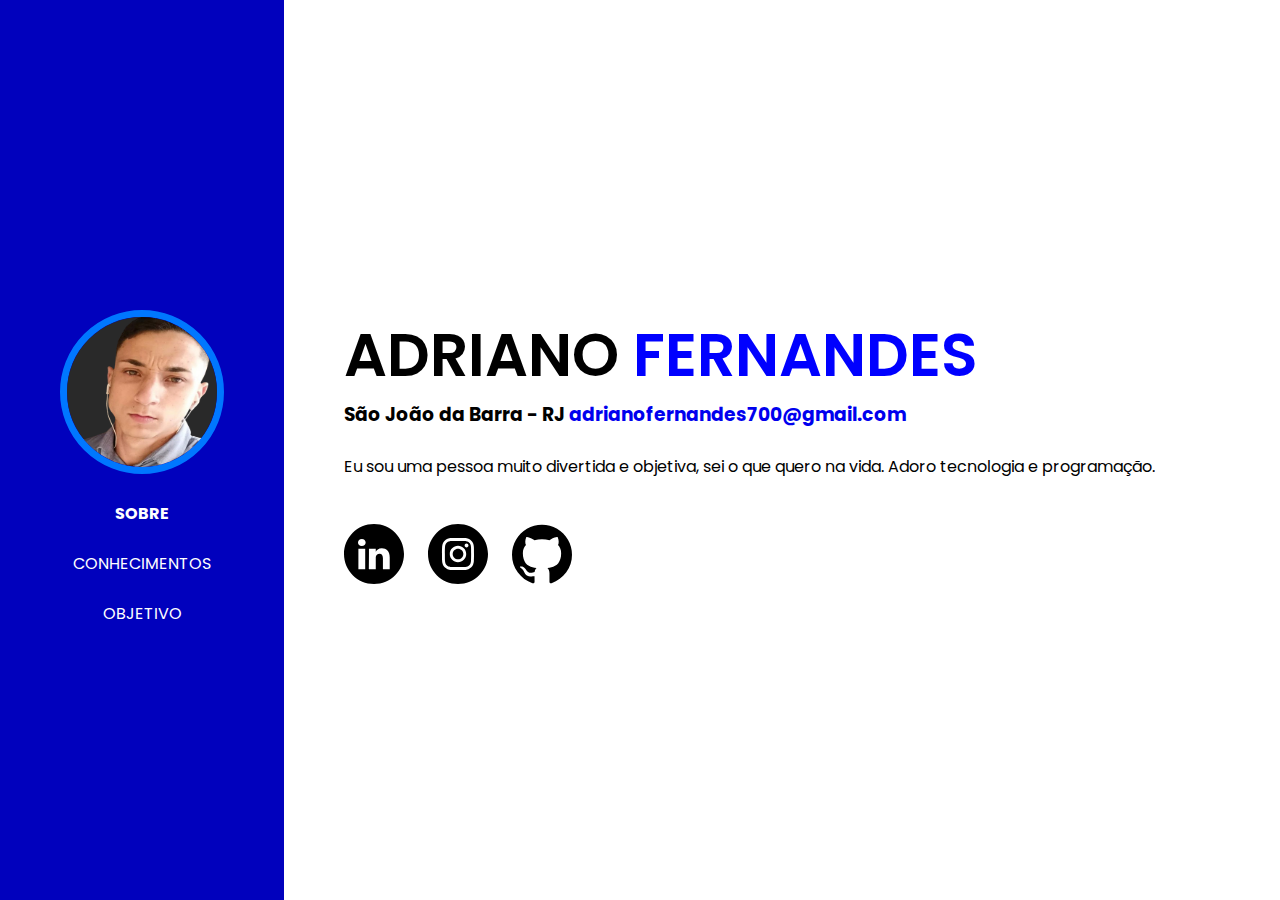
<file: index.html>
<!DOCTYPE html>
<html lang="pt-br">

<head>
    <meta charset="UTF-8">
    <meta name="viewport" content="width=device-width, initial-scale=1.0">
    <link rel="icon" href="./imgs/favicon.ico">
    <link rel="stylesheet" href="/css/styles.css">
    <link rel="preconnect" href="https://fonts.googleapis.com">
    <link rel="preconnect" href="https://fonts.gstatic.com" crossorigin>
    <link href="https://fonts.googleapis.com/css2?family=Poppins:wght@200;700&display=swap" rel="stylesheet">
    <title>Sobre</title>
</head>

<body>
    <header>
        <div id="sidebar">
            <img id="me" src="./imgs/me-removebg-preview (1).png" alt="Minha foto de perfil">
            <br>
            <p><b><a class="nav" href="./index.html">
                        SOBRE
                    </a>
                </b>
            </p>
            <br>

            <p><a class="nav" href="./conhecimentos.html">
                    CONHECIMENTOS
                </a></p>
            <br>

            <p><a class="nav" href="./objetivos.html">
                    OBJETIVO
                </a></p>
            <br>
        </div>
    </header>
    <main>
        <section>
            <p class="nome">ADRIANO <span class="sobrenome">FERNANDES</span></p>
            <h3>
                São João da Barra - RJ <a class="nav2" href="MAILTO:adrianofernandes700@gmail.com" target="_blank"
                    alt="Gmail">adrianofernandes700@gmail.com</a>
            </h3>
            <br>
            <p>
                Eu sou uma pessoa muito divertida e objetiva, sei o que quero na vida. Adoro tecnologia e programação.
            </p>
            <br>
            <nav>
                <a href="https://www.linkedin.com/in/adriano-fernandes-cod/" target="_blank"><img class="redes"
                        src="./imgs/linkedin_black_logo_icon_147114.svg" alt="acesso ao meu linkedin"></a>
                <a href="https://www.instagram.com/a4zvdo/" target="_blank"><img class="redes" src="./imgs/instagram_black_logo_icon_147122.svg"
                        alt="acesso ao meu instagram"></a>
                <a href="https://github.com/adrianof13" target="_blank"><img class="redes" src="./imgs/github1.svg"
                        alt="acesso ao meu github"></a>
            </nav>
        </section>
    </main>

</body>

</html>
</file>
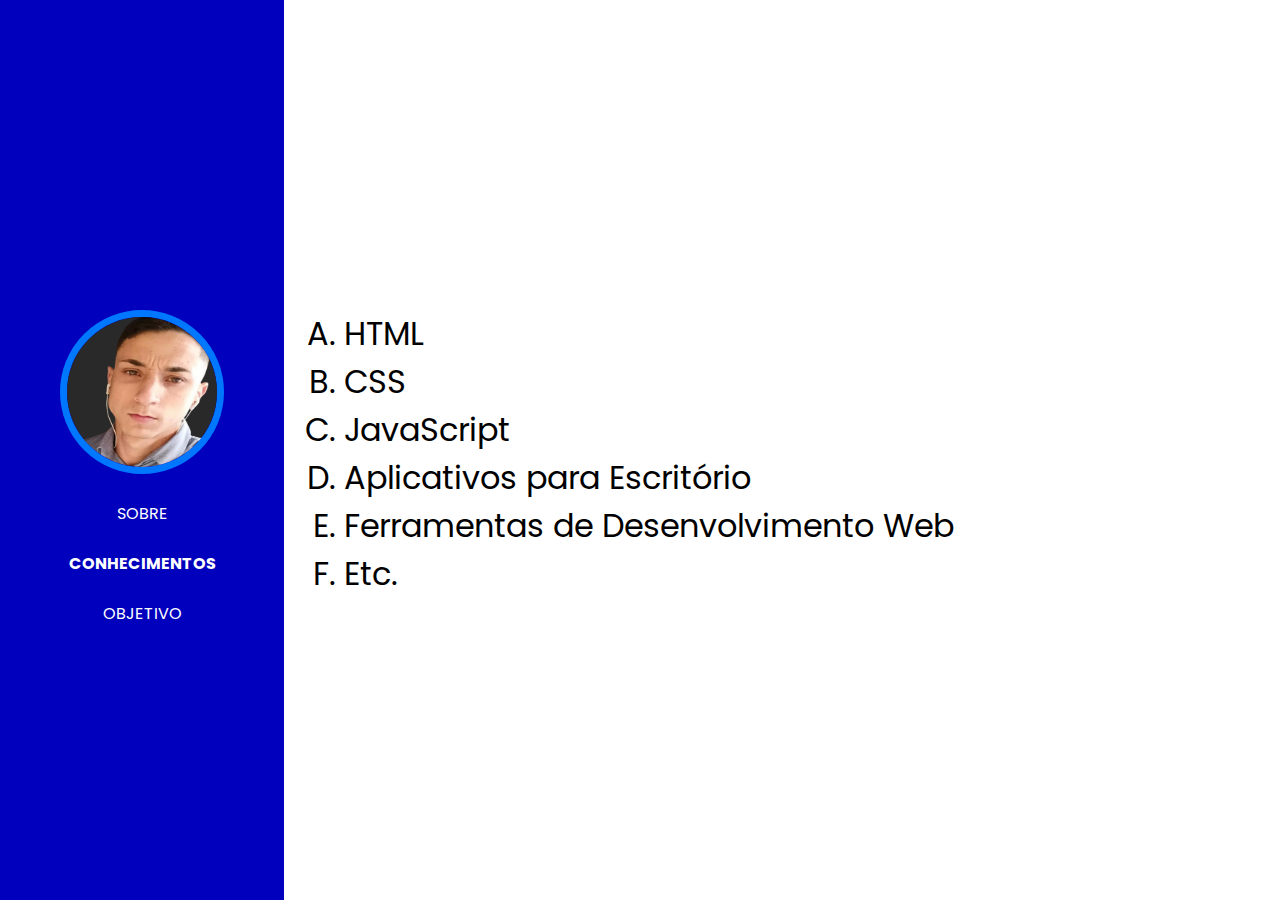
<file: conhecimentos.html>
<!DOCTYPE html>
<html lang="pt-br">

<head>
    <meta charset="UTF-8">
    <meta name="viewport" content="width=device-width, initial-scale=1.0">
    <link rel="icon" href="./imgs/favicon.ico">
    <link rel="stylesheet" href="/css/styles.css">
    <link rel="preconnect" href="https://fonts.googleapis.com">
    <link rel="preconnect" href="https://fonts.gstatic.com" crossorigin>
    <link href="https://fonts.googleapis.com/css2?family=Poppins:wght@200;700&display=swap" rel="stylesheet">
    <title>Conhecimentos</title>
</head>

<body>
    <header>
        <div id="sidebar">
            <img id="me" src="./imgs/me-removebg-preview (1).png" alt="Minha foto de perfil">
            <br>
            <p><a class="nav" href="./index.html">
                    SOBRE
                </a>
            </p>
            <br>

            <p><b><a class="nav" href="./conhecimentos.html">
                        CONHECIMENTOS
                    </a></b></p>
            <br>

            <p><a class="nav" href="./objetivos.html">
                    OBJETIVO
                </a></p>
            <br>
        </div>
    </header>
    <main>
        <section class="section1">
            <ol type="A">
                <li>HTML</li>
                <li>CSS</li>
                <li>JavaScript</li>
                <li>Aplicativos para Escritório</li>
                <li>Ferramentas de Desenvolvimento Web</li>
                <li>Etc.
            </ol>
        </section>
    </main>

</body>

</html>
</file>
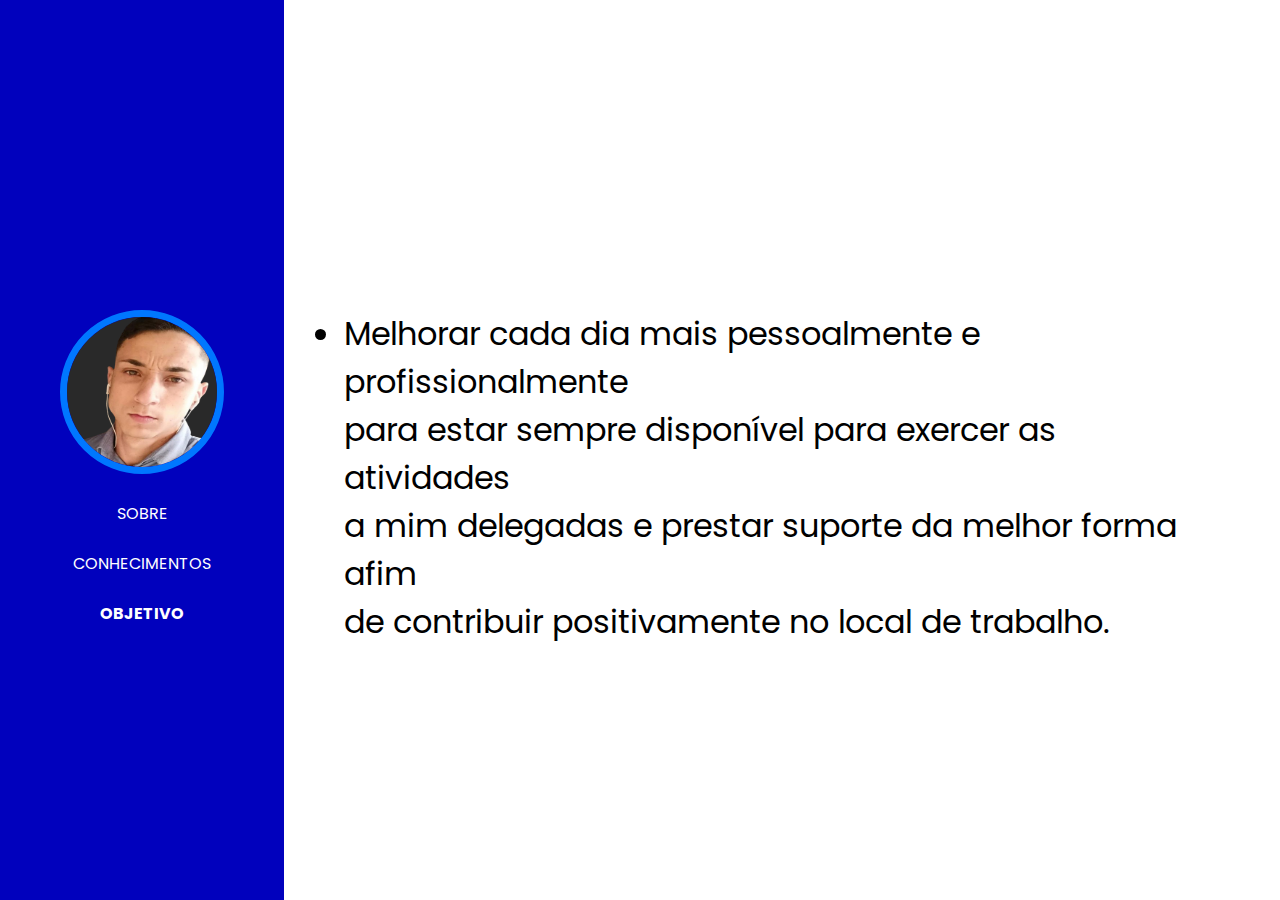
<file: objetivos.html>
<!DOCTYPE html>
<html lang="pt-br">

<head>
    <meta charset="UTF-8">
    <meta name="viewport" content="width=device-width, initial-scale=1.0">
    <link rel="icon" href="./imgs/favicon.ico">
    <link rel="stylesheet" href="/css/styles.css">
    <link rel="preconnect" href="https://fonts.googleapis.com">
    <link rel="preconnect" href="https://fonts.gstatic.com" crossorigin>
    <link href="https://fonts.googleapis.com/css2?family=Poppins:wght@200;700&display=swap" rel="stylesheet">
    <title>Objetivos</title>
</head>

<body>
    <header>
        <div id="sidebar">
            <img id="me" src="./imgs/me-removebg-preview (1).png" alt="Minha foto de perfil">
            <br>
            <p><a class="nav" href="./index.html">
                    SOBRE
                </a>
            </p>
            <br>

            <p><a class="nav" href="./conhecimentos.html">
                    CONHECIMENTOS
                </a></p>
            <br>

            <p><b><a class="nav" href="./objetivos.html">
                        OBJETIVO
                    </a></b></p>
            <br>
        </div>
    </header>
    <main>
        <section class="section1">
            <ul>
                <li>
                    Melhorar cada dia mais pessoalmente e profissionalmente <br>
                    para estar sempre disponível para exercer as
                    atividades <br> a mim delegadas e prestar suporte
                    da melhor forma afim <br> de contribuir
                    positivamente no local de trabalho.
                </li>
            </ul>
        </section>
    </main>

</body>

</html>
</file>
<file: css/styles.css>
*{
    margin: 0;
    padding: 0;
}
#me{
    height: 150px;
    width: 150px;
    border: 7px solid;
    border-color: rgb(0, 119, 255);
    border-radius: 600px;
    margin-bottom: 20px;
}
#sidebar{
    margin-top: 250px;
    padding: 60px;
    text-align: center;
}
.nav{
    text-decoration: none;
    color: white
}
.nav2{
    text-decoration: none;
}
.nav2:hover{
    color:red;
}
.nav:hover{
    color: red;
}
.nome{
    font-size: 60px;
    color: black;
    font-weight: 600;
}
.sobrenome{
    color: blue;
}
.redes{
    height: 60px;
    width: 60px;
    margin-right: 20px;
    margin-top: 20px;
}
.redes:hover{
    background-color: rgb(118, 118, 119);
    border-radius: 40px;
}
header{
    background-color: rgb(1, 1, 189);
}
body{
    display: flex;
    margin: 0;
    min-height: 100vh;
    font-family: 'Poppins', sans-serif;
}
main{
    margin-top: 250px;
    padding: 60px;
}

.section1{
    font-size: xx-large;
}

img{
    height: 80px;
    width: 80px;
}
</file>
